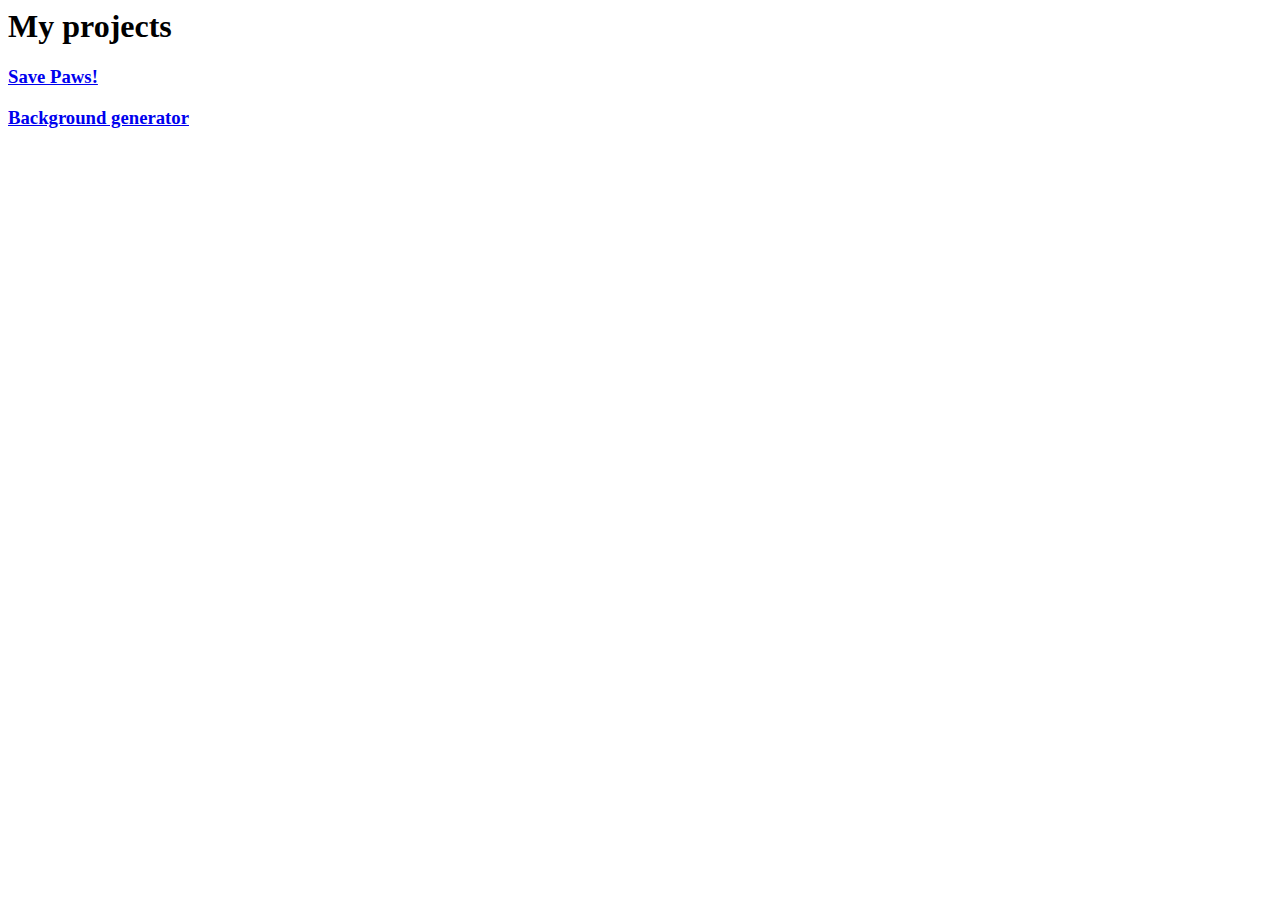
<file: index.html>
<html>
    <head>
        <title>My projects  </title>
    </head>  
    <body>
        <h1>My projects</h1>
        <h3><a href="SavePaws/index.html">Save Paws!</a></h3>
        <h3><a href="Background generator/index.html">Background generator</a></h3>
    </body>  
</html>
</file>
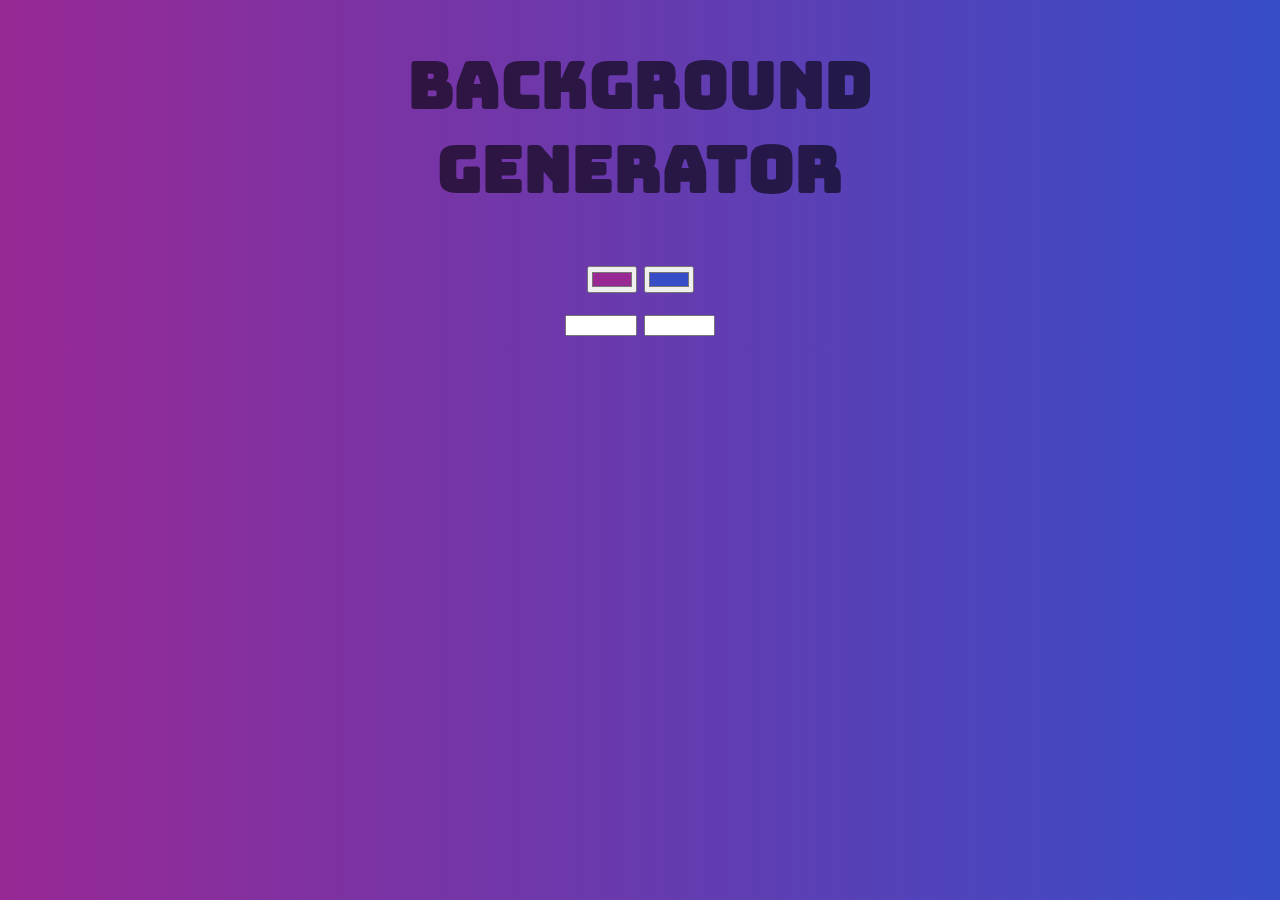
<file: Background generator/index.html>
<!DOCTYPE html>
<html>
    <head>
        <title>Background Generator</title>
        <link rel="stylesheet" href="bg.css"> 
        <link href="https://fonts.googleapis.com/css2?family=Bungee&display=swap" rel="stylesheet">
        <link rel="stylesheet" href="https://cdnjs.cloudflare.com/ajax/libs/animate.css/4.0.0/animate.min.css">  
    </head>
</html>
<body id="cont">
    <h1 id="heading">Background<br/>Generator</h1>
    <input type="color" class="color1">
    <input type="color" class="color2">
    <div class="container">
        <input type="text" class="value1 tinp">
        <input type="text" class="value2 tinp">
    </div>
    





    <script type="text/javascript" src="bg.js"></script>
</body>
</file>
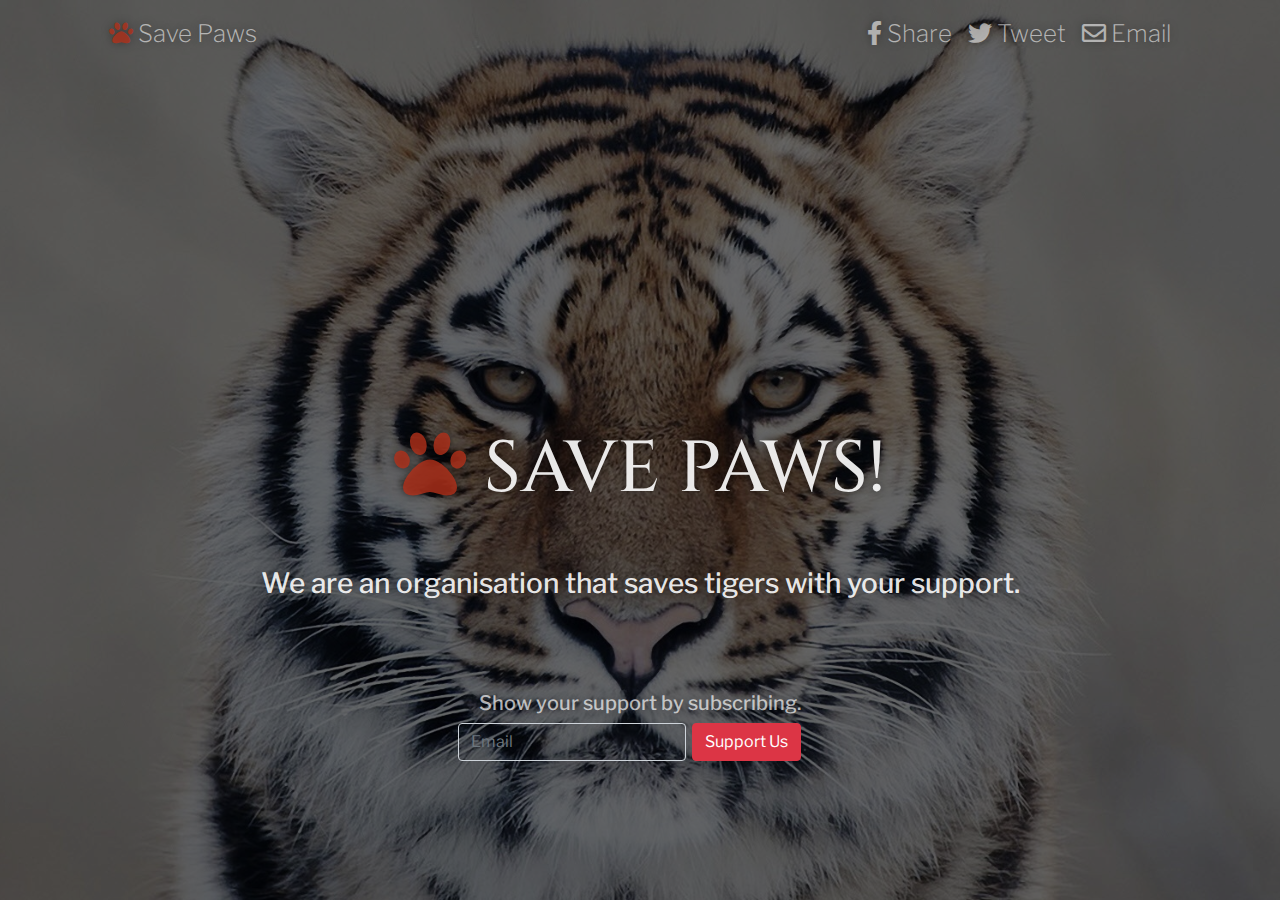
<file: SavePaws/index.html>
<!DOCTYPE html>
<head>
    <title>
        Save Tiger!
    </title>
    
    <link href="https://fonts.googleapis.com/css?family=Libre+Franklin&display=swap" rel="stylesheet">
    
    <link href="https://fonts.googleapis.com/css?family=Cinzel&display=swap" rel="stylesheet"> 

    <link rel="stylesheet" href="css/style.css">
    <link rel="stylesheet" href="css/all.min.css">
    <link rel="stylesheet" href="https://maxcdn.bootstrapcdn.com/bootstrap/4.0.0/css/bootstrap.min.css" integrity="sha384-Gn5384xqQ1aoWXA+058RXPxPg6fy4IWvTNh0E263XmFcJlSAwiGgFAW/dAiS6JXm" crossorigin="anonymous">
</head>
<body>
        <div class="container fnt"><nav class="navbar navbar-dark bg-transparent navbar-expand-md" id="navb" >
            <button class="navbar-toggler" data-toggle="collapse" data-target="#collapse_target">
                <span class="navbar-toggler-icon"></span>
            </button>
            <div class="collapse navbar-collapse" id="collapse_target">  
            <ul class="navbar-nav">
                    <li class="nav-item paw" id="logo"><a class="nav-link navs" href="#"><i class= "fas fa-paw" id="navss"></i> Save Paws</a></li>
            </ul>    
                   <ul class="navbar-nav ml-auto ">
                        <li class="nav-item paw"><a class="nav-link navs" href="#"><i class="navs fab fa-facebook-f"></i> Share</a></li>
                
                        <li class="nav-item paw"><a class="nav-link navs" href="#"><i class="navs fab fa-twitter"></i> Tweet</a> </li>
               
                        <li class="nav-item paw"><a class="nav-link navs" href="#"><i class="navs fas fa-envelope"></i> Email</a> </li>

                   </ul> 
                
            </div>
            </nav>
        </div>


    <div class="container-fluid cover" id="bg">
        <div class="cover black " id="">
          <div class="headingdiv">
              <h1 class="display2 heading hed"><i class="hed fas fa-paw" id="navss"></i> SAVE PAWS!</h1>
              <div class="content">
                    <h3 class="hed fnt">We are an organisation that saves tigers with your support.</h3>
                </div>
                <div>
                    <h5 class="fnt mini">
                        Show your support by subscribing.
                    </h5>
                    <div class="row d-flex justify-content-center inp fnt">
                            <div class="col-12 col-sm-3 col-md-3 d-flex  eml  ">
                                    <form class="form-inline" role="form">
                                      <div class="form-group">
                                        <label class="sr-only lbl" for="exampleInputEmail2">Email address</label>
                                        <input type="email" class=" ibg form-control transparent lbl" placeholder="Email">
                                      </div></div>
                                      <div class="col-12 col-sm-3 col-md-3 d-flex justify-content-center">
                                            <button type="submit" class="btn btn-danger btn-fill btnn">Support Us</button>
                                      </div>
                                      
                                    </form>
            
                                </div>
                    </div>
                </div>
            </div>
          
        </div>
    </div>







    <script src="https://code.jquery.com/jquery-3.2.1.slim.min.js" integrity="sha384-KJ3o2DKtIkvYIK3UENzmM7KCkRr/rE9/Qpg6aAZGJwFDMVNA/GpGFF93hXpG5KkN" crossorigin="anonymous"></script>
    <script src="https://cdnjs.cloudflare.com/ajax/libs/popper.js/1.12.9/umd/popper.min.js" integrity="sha384-ApNbgh9B+Y1QKtv3Rn7W3mgPxhU9K/ScQsAP7hUibX39j7fakFPskvXusvfa0b4Q" crossorigin="anonymous"></script>
    <script src="https://maxcdn.bootstrapcdn.com/bootstrap/4.0.0/js/bootstrap.min.js" integrity="sha384-JZR6Spejh4U02d8jOt6vLEHfe/JQGiRRSQQxSfFWpi1MquVdAyjUar5+76PVCmYl" crossorigin="anonymous"></script>
</body>
</file>
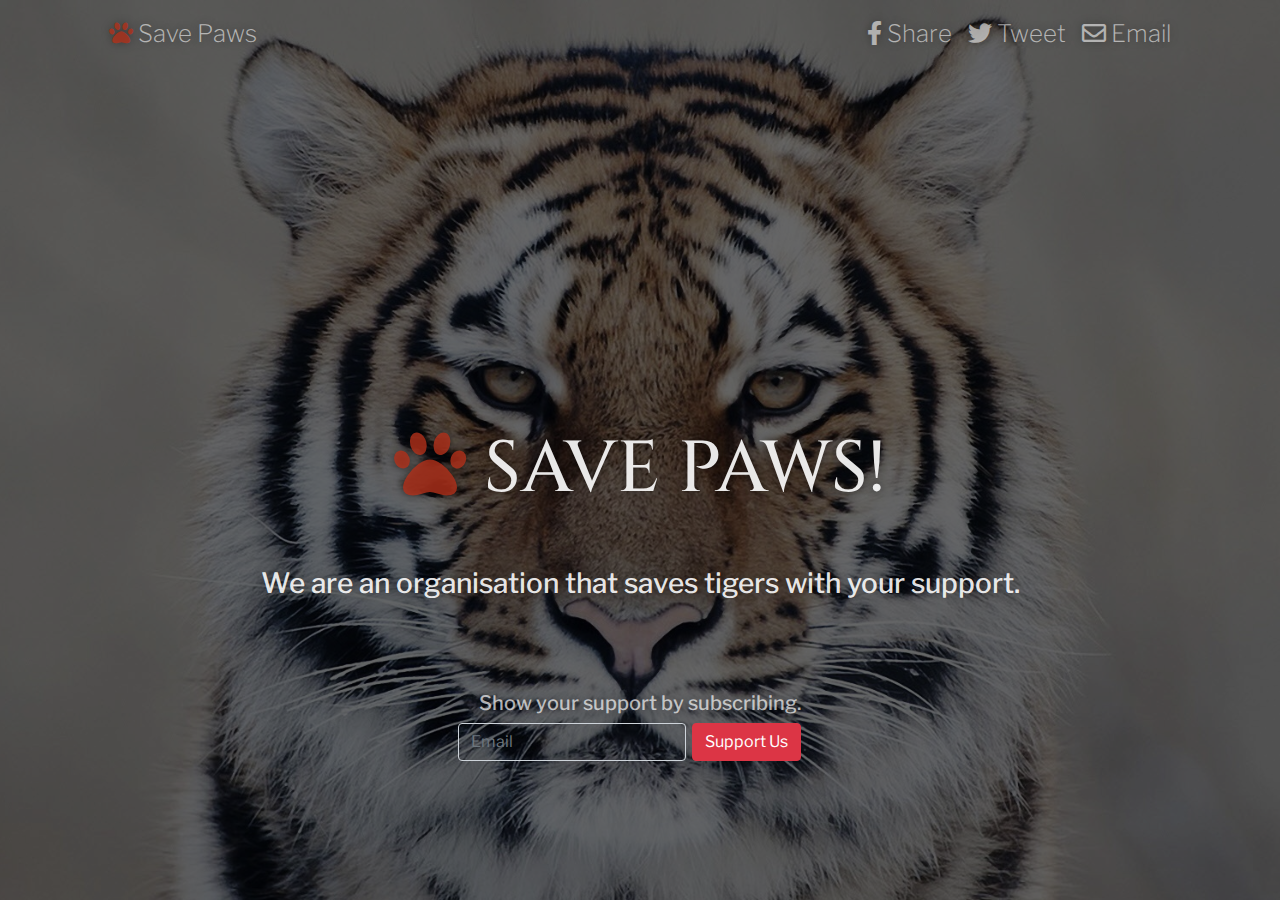
<file: Id/SavePaws/index.html>
<!DOCTYPE html>
<head>
    <title>
        Save Tiger!
    </title>
    
    <link href="https://fonts.googleapis.com/css?family=Libre+Franklin&display=swap" rel="stylesheet">
    
    <link href="https://fonts.googleapis.com/css?family=Cinzel&display=swap" rel="stylesheet"> 

    <link rel="stylesheet" href="css/style.css">
    <link rel="stylesheet" href="css/all.min.css">
    <link rel="stylesheet" href="https://maxcdn.bootstrapcdn.com/bootstrap/4.0.0/css/bootstrap.min.css" integrity="sha384-Gn5384xqQ1aoWXA+058RXPxPg6fy4IWvTNh0E263XmFcJlSAwiGgFAW/dAiS6JXm" crossorigin="anonymous">
</head>
<body>
        <div class="container fnt"><nav class="navbar navbar-dark bg-transparent navbar-expand-md" id="navb" >
            <button class="navbar-toggler" data-toggle="collapse" data-target="#collapse_target">
                <span class="navbar-toggler-icon"></span>
            </button>
            <div class="collapse navbar-collapse" id="collapse_target">  
            <ul class="navbar-nav">
                    <li class="nav-item paw" id="logo"><a class="nav-link navs" href="#"><i class= "fas fa-paw" id="navss"></i> Save Paws</a></li>
            </ul>    
                   <ul class="navbar-nav ml-auto ">
                        <li class="nav-item paw"><a class="nav-link navs" href="#"><i class="navs fab fa-facebook-f"></i> Share</a></li>
                
                        <li class="nav-item paw"><a class="nav-link navs" href="#"><i class="navs fab fa-twitter"></i> Tweet</a> </li>
               
                        <li class="nav-item paw"><a class="nav-link navs" href="#"><i class="navs fas fa-envelope"></i> Email</a> </li>

                   </ul> 
                
            </div>
            </nav>
        </div>


    <div class="container-fluid cover" id="bg">
        <div class="cover black " id="">
          <div class="headingdiv">
              <h1 class="display2 heading hed"><i class="hed fas fa-paw" id="navss"></i> SAVE PAWS!</h1>
              <div class="content">
                    <h3 class="hed fnt">We are an organisation that saves tigers with your support.</h3>
                </div>
                <div>
                    <h5 class="fnt mini">
                        Show your support by subscribing.
                    </h5>
                    <div class="row d-flex justify-content-center inp fnt">
                            <div class="col-12 col-sm-3 col-md-3 d-flex  eml  ">
                                    <form class="form-inline" role="form">
                                      <div class="form-group">
                                        <label class="sr-only lbl" for="exampleInputEmail2">Email address</label>
                                        <input type="email" class=" ibg form-control transparent lbl" placeholder="Email">
                                      </div></div>
                                      <div class="col-12 col-sm-3 col-md-3 d-flex justify-content-center">
                                            <button type="submit" class="btn btn-danger btn-fill btnn">Support Us</button>
                                      </div>
                                      
                                    </form>
            
                                </div>
                    </div>
                </div>
            </div>
          
        </div>
    </div>







    <script src="https://code.jquery.com/jquery-3.2.1.slim.min.js" integrity="sha384-KJ3o2DKtIkvYIK3UENzmM7KCkRr/rE9/Qpg6aAZGJwFDMVNA/GpGFF93hXpG5KkN" crossorigin="anonymous"></script>
    <script src="https://cdnjs.cloudflare.com/ajax/libs/popper.js/1.12.9/umd/popper.min.js" integrity="sha384-ApNbgh9B+Y1QKtv3Rn7W3mgPxhU9K/ScQsAP7hUibX39j7fakFPskvXusvfa0b4Q" crossorigin="anonymous"></script>
    <script src="https://maxcdn.bootstrapcdn.com/bootstrap/4.0.0/js/bootstrap.min.js" integrity="sha384-JZR6Spejh4U02d8jOt6vLEHfe/JQGiRRSQQxSfFWpi1MquVdAyjUar5+76PVCmYl" crossorigin="anonymous"></script>
</body>
</file>
<file: Background generator/bg.css>
body{
    text-align: center;
    font-family: 'Bungee', cursive;
    color: rgba(0, 0, 0, 0.6);
    background: linear-gradient(to right,#972894,#374dc8);
    font-size: 2rem;
    
}

.tinp{
    width: 5%;
}
</file>
<file: SavePaws/css/style.css>
body{
    font-family: 'Cinzel', serif !important;
    text-shadow: 0 0 10px rgba(0, 0, 0, 0.33);

}
#bg{
    background: url("../img/tiger2.jpg"),linear-gradient(rgba(0,0,0,0.6),rgba(0,0,0,0.6));
    background-blend-mode: overlay;
    background-position: center center;
    background-size: cover;
    height: auto;
    left: 0;
    min-height: 100%;
    min-width: 100%;
    position: absolute;
    top: 0;
    width: auto;
   
}


#navb{
    z-index: 1;
}

.paw{
    font-size: 1.5em;
    color: black;
    
}

#navss{
    color: rgba(179, 49, 26, 0.8) !important; 
        
}

#logo{
    font-size: 1.5em;
    
}

.navs{
    color: rgba(250, 250, 250, 0.6) !important;
    font-weight: 200 !important;
    
}

.heading{
    text-align: center;
    font-size: 4.5em;
    text-shadow: 0px 0px 10px rgba(0, 0, 0, 0.55);
}
.headingdiv{
   margin: auto;
   
}
.cover{
    display:flex;
    justify-content: center;
    }

.hed{
    color: rgba(255, 255, 255, 0.9)!important;
}

.headingdiv{
    padding-top: 38%;
}

.content{
    position: relative;
    margin-top: 7%; 
    margin-bottom: 12%;  
    font-weight: bold !important;
}

.fnt{
    font-family: 'Libre Franklin', sans-serif !important;
}

.mini{
    text-align: center;
    color: rgba(250, 250, 250, 0.7) !important;
    
}

.inp{
    display: flex;
    justify-content: center;
    
}

.lbl{
    color: white !important;
}

.eml{

}

.ibg{
    background: transparent !important;
    border:none;
    
     
}

.btnn{
    
    margin-left: 10%;
    
}
</file>
<file: Id/SavePaws/css/style.css>
body{
    font-family: 'Cinzel', serif !important;
    text-shadow: 0 0 10px rgba(0, 0, 0, 0.33);

}
#bg{
    background: url("../img/tiger2.jpg"),linear-gradient(rgba(0,0,0,0.6),rgba(0,0,0,0.6));
    background-blend-mode: overlay;
    background-position: center center;
    background-size: cover;
    height: auto;
    left: 0;
    min-height: 100%;
    min-width: 100%;
    position: absolute;
    top: 0;
    width: auto;
   
}


#navb{
    z-index: 1;
}

.paw{
    font-size: 1.5em;
    color: black;
    
}

#navss{
    color: rgba(179, 49, 26, 0.8) !important; 
        
}

#logo{
    font-size: 1.5em;
    
}

.navs{
    color: rgba(250, 250, 250, 0.6) !important;
    font-weight: 200 !important;
    
}

.heading{
    text-align: center;
    font-size: 4.5em;
    text-shadow: 0px 0px 10px rgba(0, 0, 0, 0.55);
}
.headingdiv{
   margin: auto;
   
}
.cover{
    display:flex;
    justify-content: center;
    }

.hed{
    color: rgba(255, 255, 255, 0.9)!important;
}

.headingdiv{
    padding-top: 38%;
}

.content{
    position: relative;
    margin-top: 7%; 
    margin-bottom: 12%;  
    font-weight: bold !important;
}

.fnt{
    font-family: 'Libre Franklin', sans-serif !important;
}

.mini{
    text-align: center;
    color: rgba(250, 250, 250, 0.7) !important;
    
}

.inp{
    display: flex;
    justify-content: center;
    
}

.lbl{
    color: white !important;
}

.eml{

}

.ibg{
    background: transparent !important;
    border:none;
    
     
}

.btnn{
    
    margin-left: 10%;
    
}
</file>
